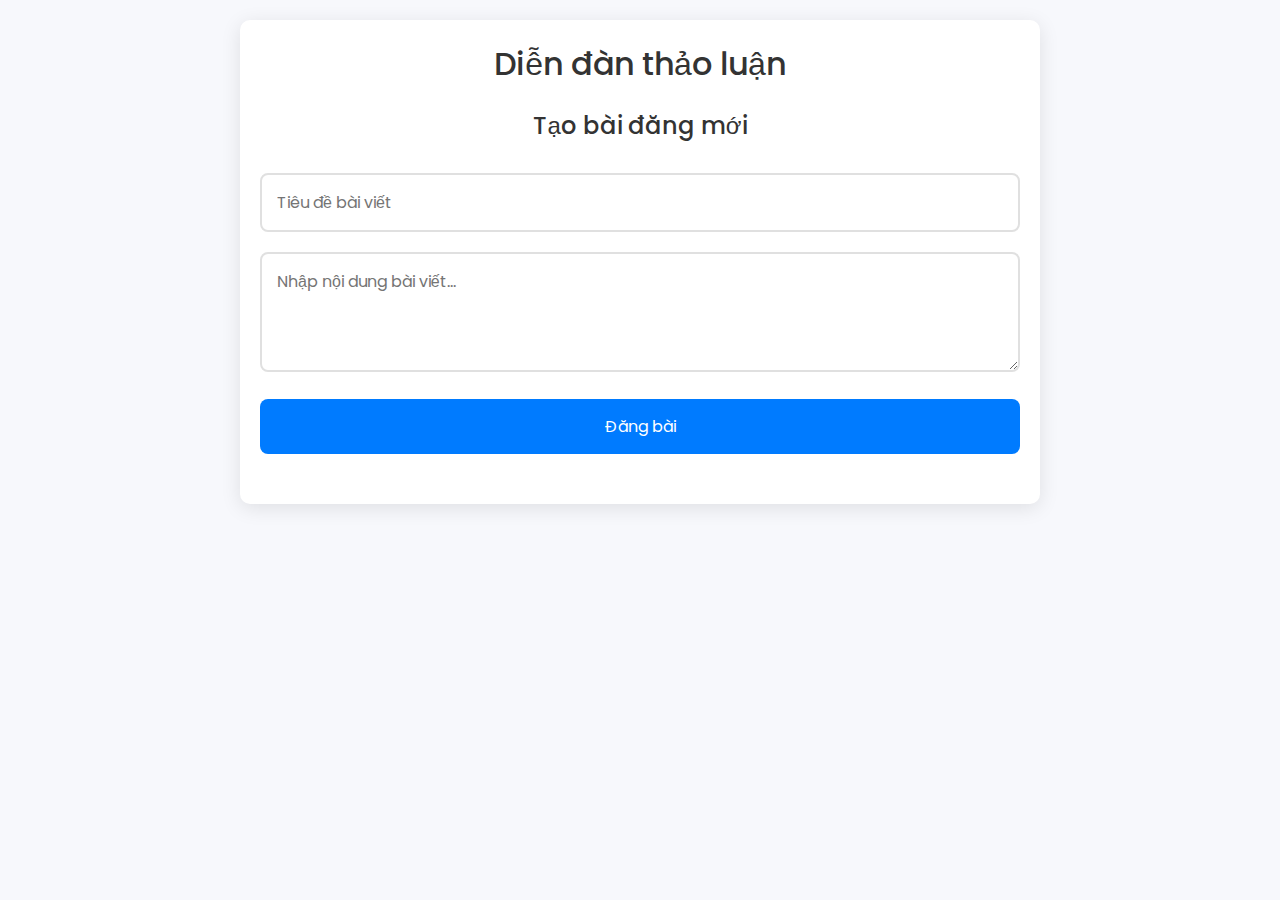
<file: forum/index.html>
<!DOCTYPE html>
<html lang="en">
<head>
  <meta charset="UTF-8">
  <meta name="viewport" content="width=device-width, initial-scale=1.0">
  <title>Diễn đàn thảo luận</title>
  <link href="https://fonts.googleapis.com/css2?family=Poppins:wght@300;400;500;600&display=swap" rel="stylesheet">
  <link rel="stylesheet" href="style.css">
</head>
<body>
  <div class="container">
    <h1>Diễn đàn thảo luận</h1>
    
    <!-- Create new post -->
    <div class="new-post">
      <h2>Tạo bài đăng mới</h2>
      <input type="text" id="post-title" placeholder="Tiêu đề bài viết" required>
      <textarea id="post-content" placeholder="Nhập nội dung bài viết..." required></textarea>
      <button class="submit-btn" onclick="createPost()">Đăng bài</button>
    </div>

    <!-- List of posts -->
    <div id="posts"></div>
  </div>

  <script src="script.js"></script>
</body>
</html>
</file>
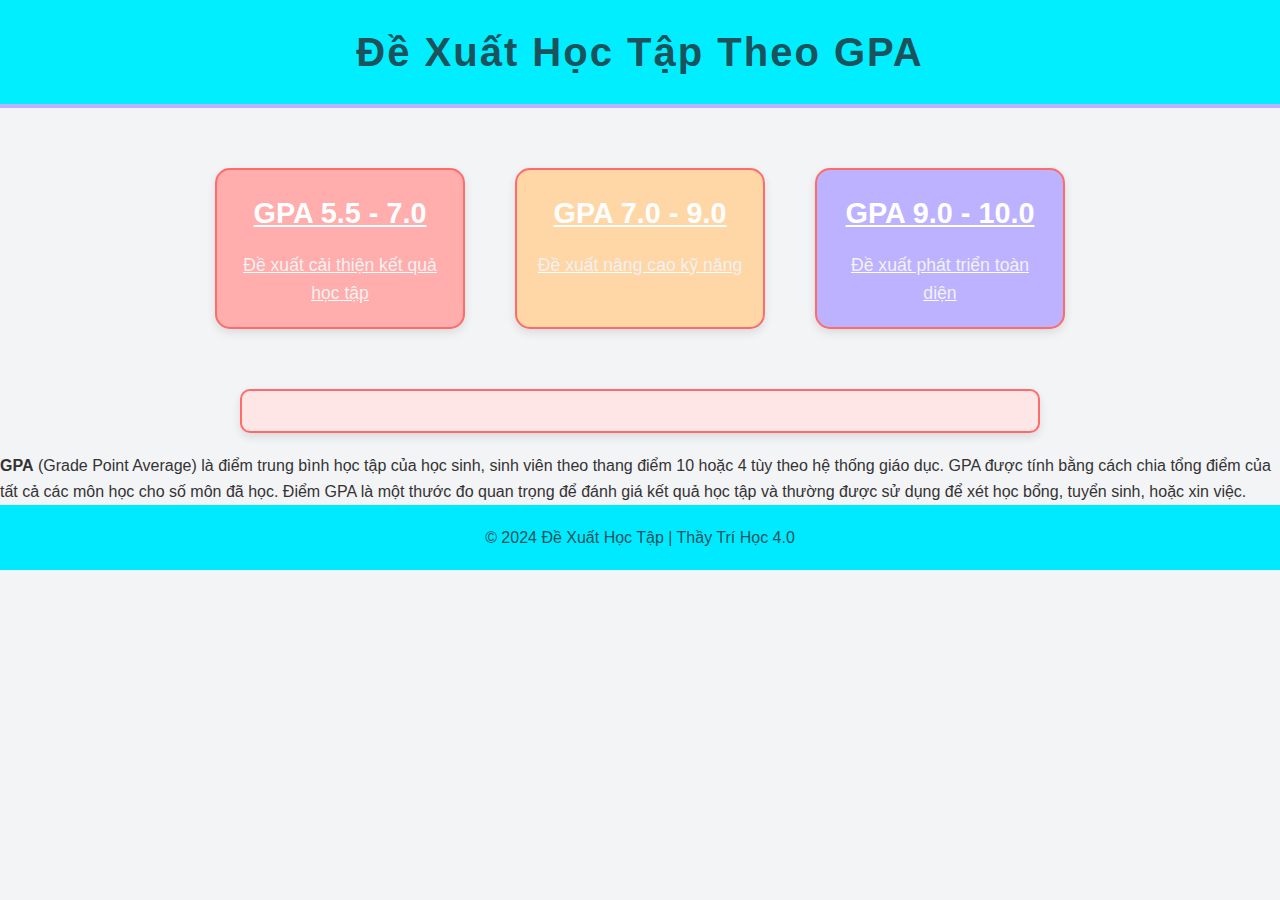
<file: hoc-tap-ca-nhan/index.html>
<!DOCTYPE html>
<html lang="vi">
<head>
    <meta charset="UTF-8">
    <meta name="viewport" content="width=device-width, initial-scale=1.0">
    <title>Trang Chủ - Đề Xuất Học Tập Theo GPA</title>
    <style>
        /* Reset mặc định */
        * {
            margin: 0;
            padding: 0;
            box-sizing: border-box;
        }
        body {
            font-family: 'Arial', sans-serif;
            background-color: #f3f4f6; /* Nền pastel xanh nhạt */
            color: #333;
            line-height: 1.6;
        }
        header {
            background-color: #00eeff; /* pastel tím nhạt */
            padding: 20px;
            text-align: center;
            border-bottom: 4px solid #bdb2ff;
        }
        h1 {
            font-size: 2.5rem;
            color: #1a535c; /* Xanh đậm */
            font-weight: bold;
            letter-spacing: 2px;
        }
        nav {
            margin: 40px auto;
            max-width: 900px;
            text-align: center;
        }
        .gpa-section {
            display: flex;
            justify-content: space-around;
            flex-wrap: wrap;
        }
        .gpa-box {
            background-color: #ffadad; /* Hồng pastel */
            color: #fff;
            width: 250px;
            padding: 20px;
            margin: 20px;
            border-radius: 15px;
            box-shadow: 0 4px 10px rgba(0, 0, 0, 0.1);
            text-align: center;
            transition: all 0.3s ease;
            cursor: pointer;
            border: 2px solid #ff6b6b; /* Viền sắc sảo */
        }
        .gpa-box:hover {
            background-color: #ff6b6b;
            transform: translateY(-10px);
            box-shadow: 0 8px 20px rgba(255, 107, 107, 0.4);
        }
        .gpa-box h2 {
            font-size: 1.8rem;
            margin-bottom: 15px;
        }
        .gpa-box p {
            font-size: 1.1rem;
            color: #f1f1f1;
        }
        footer {
            text-align: center;
            padding: 20px;
            background-color: #00eaff;
            color: #1a535c;
        }
        footer p {
            margin: 0;
            font-size: 1rem;
        }
        .gpa-explanation {
            background-color: #ffe6e6; /* Hồng pastel nhạt */
            border: 2px solid #ff6b6b;
            border-radius: 10px;
            max-width: 800px;
            margin: 20px auto;
            padding: 20px;
            text-align: center;
            box-shadow: 0 4px 10px rgba(0, 0, 0, 0.1);
        }
        .gpa-explanation p {
            font-size: 1.2rem;
            color: #444;
            line-height: 1.8;
        }
    </style>
</head>
<body>

<header>
    <h1>Đề Xuất Học Tập Theo GPA</h1>
</header>

<nav>
    <div class="gpa-section">
        <a href="./gpa-5-cham-5-den-7-cham-0/" class="gpa-box">
            <h2>GPA 5.5 - 7.0</h2>
            <p>Đề xuất cải thiện kết quả học tập</p>
        </a>

        <a href="./gpa-7-cham-0-den-9-cham-0/" class="gpa-box" style="background-color: #ffd6a5;">
            <h2>GPA 7.0 - 9.0</h2>
            <p>Đề xuất nâng cao kỹ năng</p>
        </a>

        <a href="./gpa-9-cham-0-den-10-cham-0/" class="gpa-box" style="background-color: #bdb2ff;">
            <h2>GPA 9.0 - 10.0</h2>
            <p>Đề xuất phát triển toàn diện</p>
        </a>
    </div>
</nav>
<div class="gpa-explanation"></div>
    <p >
        <strong>GPA</strong> (Grade Point Average) là điểm trung bình học tập của học sinh, sinh viên theo thang điểm 10 hoặc 4 tùy theo hệ thống giáo dục. 
        GPA được tính bằng cách chia tổng điểm của tất cả các môn học cho số môn đã học. Điểm GPA là một thước đo quan trọng 
        để đánh giá kết quả học tập và thường được sử dụng để xét học bổng, tuyển sinh, hoặc xin việc.
    </p>
</div>
<footer>
    <p>© 2024 Đề Xuất Học Tập | Thầy Trí Học 4.0 </p>
</footer>

</body>
</html>
</file>
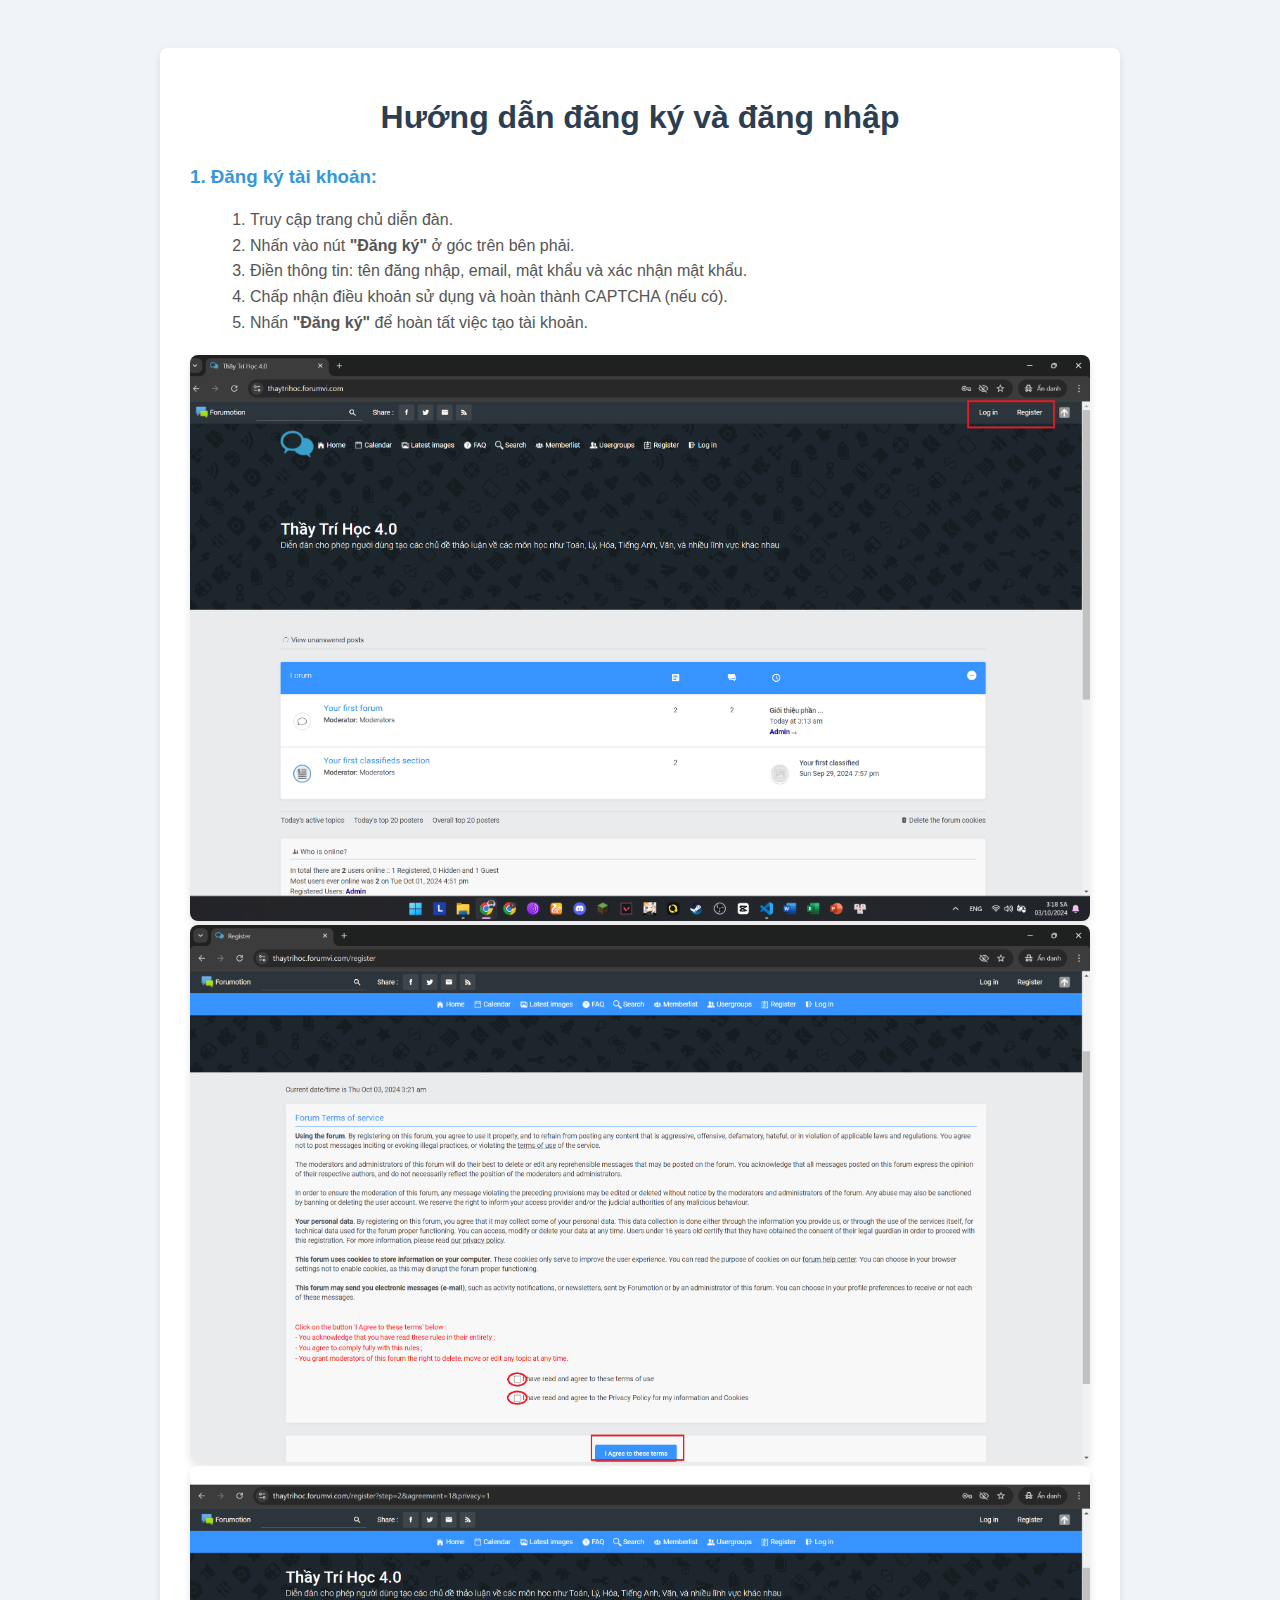
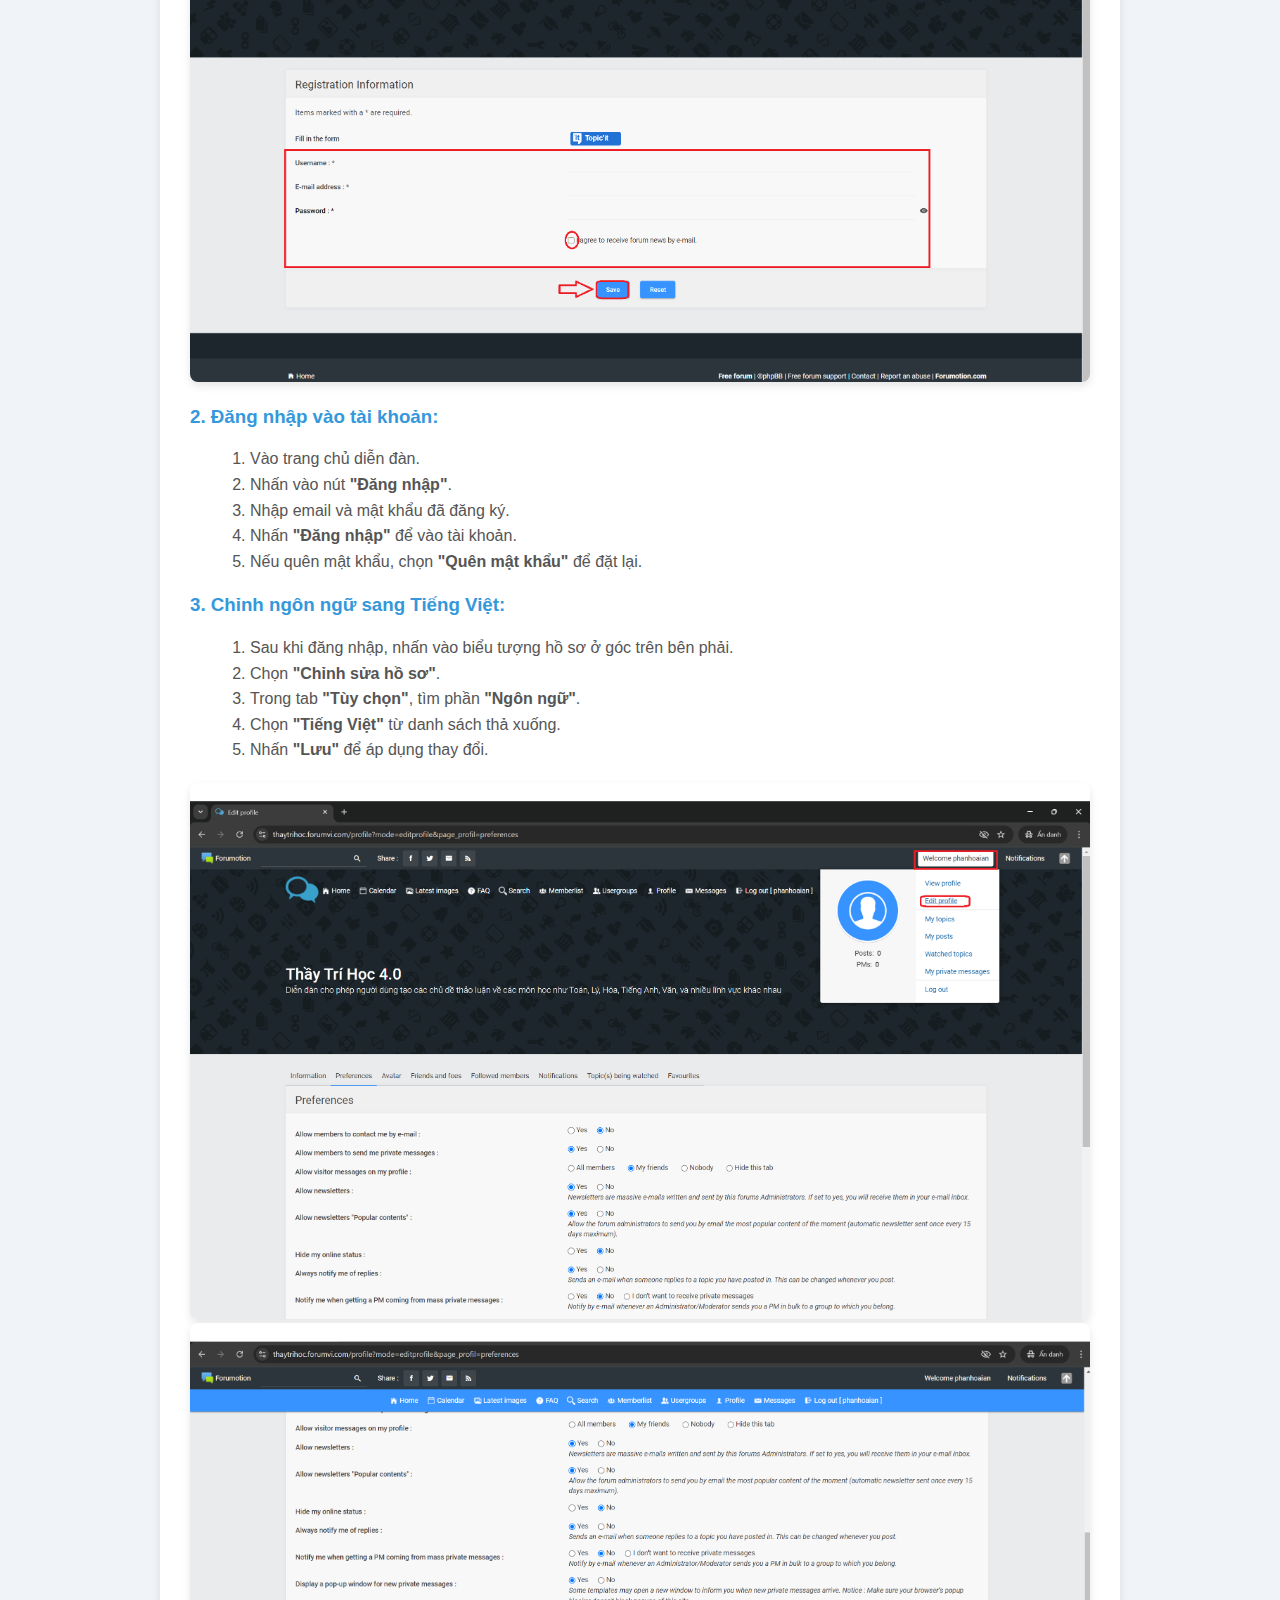
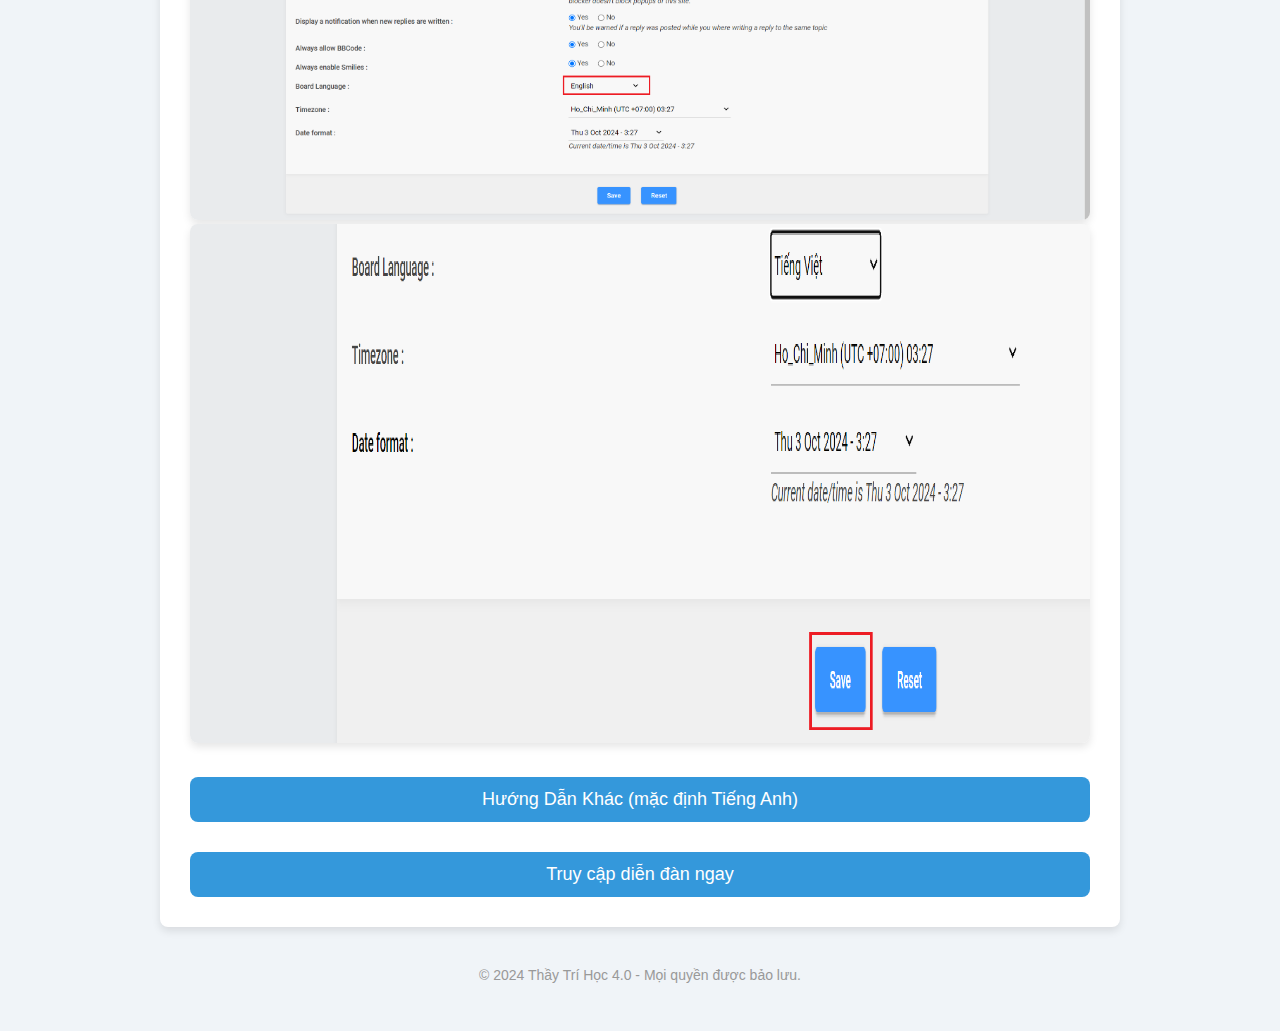
<file: how-to-use-forum/index.html>
<!DOCTYPE html>
<html lang="vi">
<head>
    <meta charset="UTF-8">
    <meta name="viewport" content="width=device-width, initial-scale=1.0">
    <title>Hướng dẫn đăng nhập và đăng ký</title>
    <style>
        body {
            font-family: 'Segoe UI', Tahoma, Geneva, Verdana, sans-serif;
            background-color: #f0f4f8;
            color: #333;
            padding: 40px;
        }

        .container {
            max-width: 900px;
            margin: 0 auto;
            background-color: #fff;
            border-radius: 8px;
            box-shadow: 0 4px 8px rgba(0, 0, 0, 0.1);
            padding: 30px;
        }

        h1 {
            text-align: center;
            color: #2c3e50;
            margin-bottom: 30px;
        }

        h3 {
            color: #3498db;
            margin-top: 20px;
        }

        p, li {
            font-size: 16px;
            line-height: 1.6;
            color: #555;
        }

        ol {
            margin-left: 20px;
            margin-bottom: 20px;
        }

        .image-container {
            text-align: center;
            margin-bottom: 20px;
        }

        .image-container img {
            max-width: 100%;
            height: auto;
            border-radius: 8px;
            box-shadow: 0 4px 8px rgba(0, 0, 0, 0.1);
        }

        .cta-button {
            display: block;
            width: 100%;
            text-align: center;
            background-color: #3498db;
            color: #fff;
            padding: 12px 0;
            font-size: 18px;
            border-radius: 8px;
            text-decoration: none;
            margin-top: 30px;
            transition: background-color 0.3s ease;
        }

        .cta-button:hover {
            background-color: #2980b9;
        }

        footer {
            text-align: center;
            margin-top: 40px;
            font-size: 14px;
            color: #999;
        }
    </style>
</head>
<body>

    <div class="container">
        <h1>Hướng dẫn đăng ký và đăng nhập</h1>

        <!-- Phần Hình ảnh minh họa  -->
       

        <h3>1. Đăng ký tài khoản:</h3>
        <ol>
            <li>Truy cập trang chủ diễn đàn.</li>
            <li>Nhấn vào nút <strong>"Đăng ký"</strong> ở góc trên bên phải.</li>
            <li>Điền thông tin: tên đăng nhập, email, mật khẩu và xác nhận mật khẩu.</li>
            <li>Chấp nhận điều khoản sử dụng và hoàn thành CAPTCHA (nếu có).</li>
            <li>Nhấn <strong>"Đăng ký"</strong> để hoàn tất việc tạo tài khoản.</li>
        </ol>
        <div class="image-container">
            <img src="./anh1.png" alt="Hướng dẫn hình ảnh">
            <img src="./anh2.png" alt="Hướng dẫn hình ảnh">
            <img src="./anh3.png" alt="Hướng dẫn hình ảnh">
           
        </div>

        <h3>2. Đăng nhập vào tài khoản:</h3>
        <ol>
            <li>Vào trang chủ diễn đàn.</li>
            <li>Nhấn vào nút <strong>"Đăng nhập"</strong>.</li>
            <li>Nhập email và mật khẩu đã đăng ký.</li>
            <li>Nhấn <strong>"Đăng nhập"</strong> để vào tài khoản.</li>
            <li>Nếu quên mật khẩu, chọn <strong>"Quên mật khẩu"</strong> để đặt lại.</li>
        </ol>

        <!-- Phần Hình ảnh minh họa  -->
        

        <h3>3. Chỉnh ngôn ngữ sang Tiếng Việt:</h3>
        <ol>
            <li>Sau khi đăng nhập, nhấn vào biểu tượng hồ sơ ở góc trên bên phải.</li>
            <li>Chọn <strong>"Chỉnh sửa hồ sơ"</strong>.</li>
            <li>Trong tab <strong>"Tùy chọn"</strong>, tìm phần <strong>"Ngôn ngữ"</strong>.</li>
            <li>Chọn <strong>"Tiếng Việt"</strong> từ danh sách thả xuống.</li>
            <li>Nhấn <strong>"Lưu"</strong> để áp dụng thay đổi.</li>
        </ol>
        <div class="image-container">
            <img src="./anh4.png" alt="Hướng dẫn hình ảnh">
            <img src="./anh5.png" alt="Hướng dẫn hình ảnh">
            <img src="./anh6.png" alt="Hướng dẫn hình ảnh">
           
        </div>
        <a href="https://thaytrihoc.forumvi.com/faq" class="cta-button">Hướng Dẫn Khác (mặc định Tiếng Anh)</a>
        <a href="https://thaytrihoc.forumvi.com/" class="cta-button">Truy cập diễn đàn ngay</a>

    </div>

    <footer>
        © 2024 Thầy Trí Học 4.0 - Mọi quyền được bảo lưu.
    </footer>

</body>
</html>
</file>
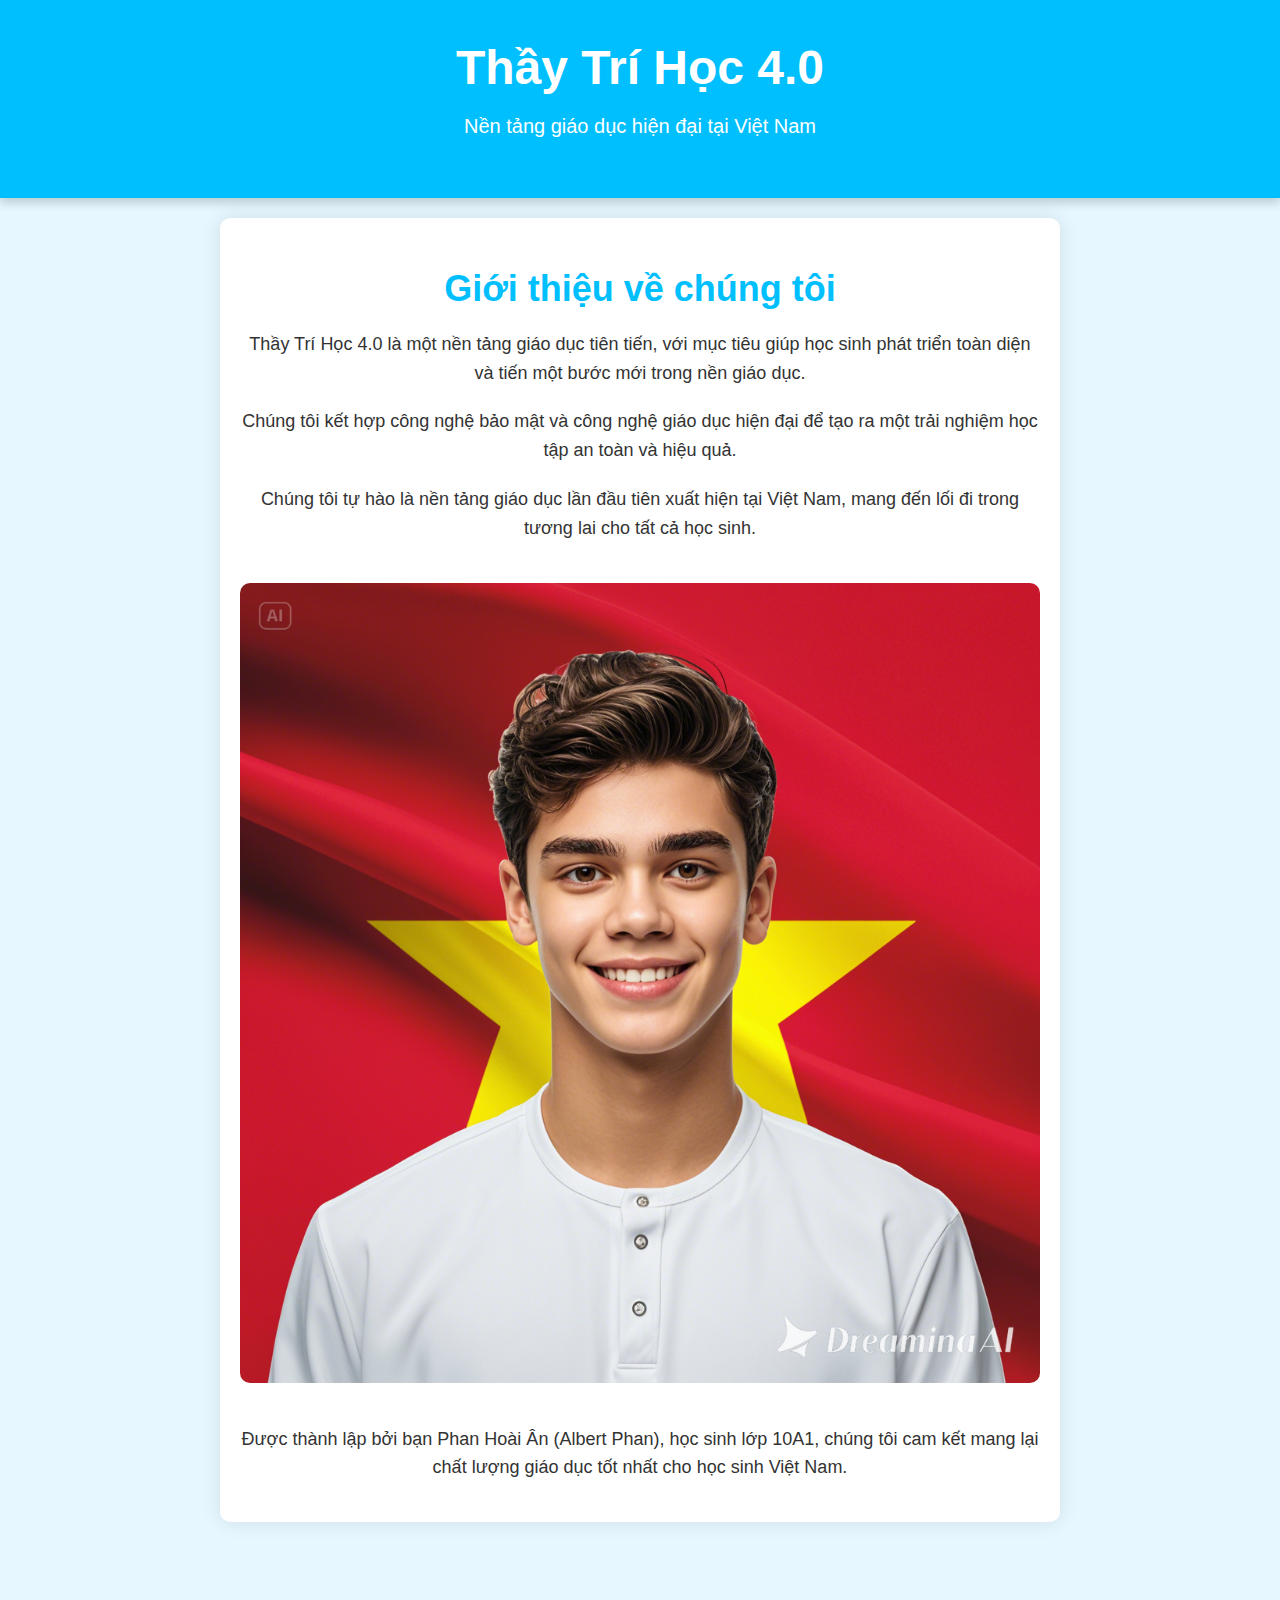
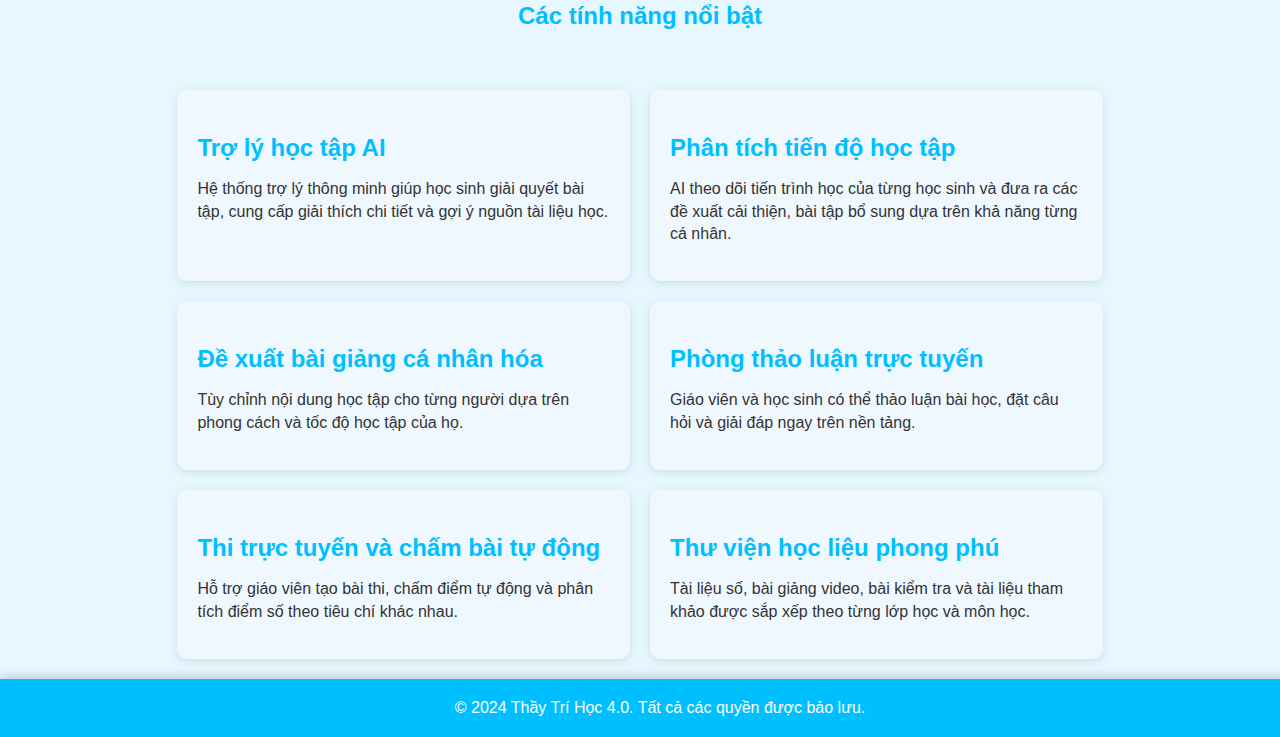
<file: introduce/index.html>
<!DOCTYPE html>
<html lang="vi">

<head>
    <meta charset="UTF-8">
    <meta name="viewport" content="width=device-width, initial-scale=1.0">
    <title>Giới thiệu Thầy Trí Học 4.0</title>
    <style>
        body {
            font-family: 'Arial', sans-serif;
            margin: 0;
            padding: 0;
            background-color: #E6F7FF;
            color: #333;
        }

        header {
            background-color: #00BFFF;
            color: white;
            text-align: center;
            padding: 40px 20px;
            position: relative;
            box-shadow: 0 4px 10px rgba(0, 0, 0, 0.2);
            animation: fadeIn 2s;
        }

        header h1 {
            margin: 0;
            font-size: 48px;
        }

        header p {
            font-size: 20px;
        }

        .container {
            display: flex;
            flex-direction: column;
            align-items: center;
            padding: 20px;
            animation: slideIn 1s;
        }

        .intro {
            text-align: center;
            max-width: 800px;
            background: white;
            border-radius: 10px;
            box-shadow: 0 0 20px rgba(0, 0, 0, 0.1);
            padding: 20px;
            margin-bottom: 40px;
            animation: fadeIn 2s;
        }

        .intro h2 {
            color: #00BFFF;
            font-size: 36px;
            margin-bottom: 20px;
        }

        .intro p {
            font-size: 18px;
            line-height: 1.6;
            margin-bottom: 20px;
        }

        .intro img {
            max-width: 100%;
            height: auto;
            border-radius: 10px;
            margin: 20px 0;
            animation: zoomIn 1s;
        }

        .features {
            display: grid;
            grid-template-columns: repeat(auto-fill, minmax(300px, 1fr));
            gap: 20px;
            margin-top: 20px;
        }

        .feature {
            background: #F0F8FF;
            border-radius: 10px;
            padding: 20px;
            box-shadow: 0 2px 10px rgba(0, 0, 0, 0.1);
            animation: fadeInUp 1s;
            transition: transform 0.3s;
        }

        .feature:hover {
            transform: translateY(-5px);
        }

        .feature h3 {
            color: #00BFFF;
            margin-bottom: 10px;
            font-size: 24px;
        }

        .feature p {
            font-size: 16px;
            line-height: 1.4;
        }

        footer {
            background-color: #00BFFF;
            color: white;
            text-align: center;
            padding: 20px;
            position: relative;
            bottom: 0;
            width: 100%;
            box-shadow: 0 -2px 10px rgba(0, 0, 0, 0.2);
        }

        footer p {
            margin: 0;
        }

        @keyframes fadeIn {
            from {
                opacity: 0;
            }
            to {
                opacity: 1;
            }
        }

        @keyframes slideIn {
            from {
                transform: translateY(100%);
            }
            to {
                transform: translateY(0);
            }
        }

        @keyframes zoomIn {
            from {
                transform: scale(0.5);
                opacity: 0;
            }
            to {
                transform: scale(1);
                opacity: 1;
            }
        }

        @keyframes fadeInUp {
            from {
                transform: translateY(20px);
                opacity: 0;
            }
            to {
                transform: translateY(0);
                opacity: 1;
            }
        }

        /* Responsive Design */
        @media (max-width: 768px) {
            header h1 {
                font-size: 32px;
            }

            header p {
                font-size: 16px;
            }

            .intro h2 {
                font-size: 28px;
            }

            .intro p {
                font-size: 16px;
            }

            .feature {
                padding: 15px;
            }
        }

        @media (max-width: 480px) {
            header h1 {
                font-size: 24px;
            }

            header p {
                font-size: 14px;
            }

            .intro h2 {
                font-size: 24px;
            }

            .intro p {
                font-size: 14px;
            }
        }
    </style>
</head>

<body>

    <header>
        <h1>Thầy Trí Học 4.0</h1>
        <p>Nền tảng giáo dục hiện đại tại Việt Nam</p>
    </header>

    <div class="container">
        <div class="intro">
            <h2>Giới thiệu về chúng tôi</h2>
            <p>Thầy Trí Học 4.0 là một nền tảng giáo dục tiên tiến, với mục tiêu giúp học sinh phát triển toàn diện và tiến một bước mới trong nền giáo dục.</p>
            <p>Chúng tôi kết hợp công nghệ bảo mật và công nghệ giáo dục hiện đại để tạo ra một trải nghiệm học tập an toàn và hiệu quả.</p>
            <p>Chúng tôi tự hào là nền tảng giáo dục lần đầu tiên xuất hiện tại Việt Nam, mang đến lối đi trong tương lai cho tất cả học sinh.</p>
            <img src="./image/010.png" alt="Công nghệ giáo dục">
            <p>Được thành lập bởi bạn Phan Hoài Ân (Albert Phan), học sinh lớp 10A1, chúng tôi cam kết mang lại chất lượng giáo dục tốt nhất cho học sinh Việt Nam.</p>
        </div>

        <h2 style="text-align: center; color: #00BFFF; margin: 40px 0;">Các tính năng nổi bật</h2>
        
        <div class="features">
            <div class="feature">
                <h3>Trợ lý học tập AI</h3>
                <p>Hệ thống trợ lý thông minh giúp học sinh giải quyết bài tập, cung cấp giải thích chi tiết và gợi ý nguồn tài liệu học.</p>
            </div>
            <div class="feature">
                <h3>Phân tích tiến độ học tập</h3>
                <p>AI theo dõi tiến trình học của từng học sinh và đưa ra các đề xuất cải thiện, bài tập bổ sung dựa trên khả năng từng cá nhân.</p>
            </div>
            <div class="feature">
                <h3>Đề xuất bài giảng cá nhân hóa</h3>
                <p>Tùy chỉnh nội dung học tập cho từng người dựa trên phong cách và tốc độ học tập của họ.</p>
            </div>
            <div class="feature">
                <h3>Phòng thảo luận trực tuyến</h3>
                <p>Giáo viên và học sinh có thể thảo luận bài học, đặt câu hỏi và giải đáp ngay trên nền tảng.</p>
            </div>
            <div class="feature">
                <h3>Thi trực tuyến và chấm bài tự động</h3>
                <p>Hỗ trợ giáo viên tạo bài thi, chấm điểm tự động và phân tích điểm số theo tiêu chí khác nhau.</p>
            </div>
            <div class="feature">
                <h3>Thư viện học liệu phong phú</h3>
                <p>Tài liệu số, bài giảng video, bài kiểm tra và tài liệu tham khảo được sắp xếp theo từng lớp học và môn học.</p>
            </div>
        </div>
    </div>

    <footer>
        <p>&copy; 2024 Thầy Trí Học 4.0. Tất cả các quyền được bảo lưu.</p>
    </footer>

</body>

</html>
</file>
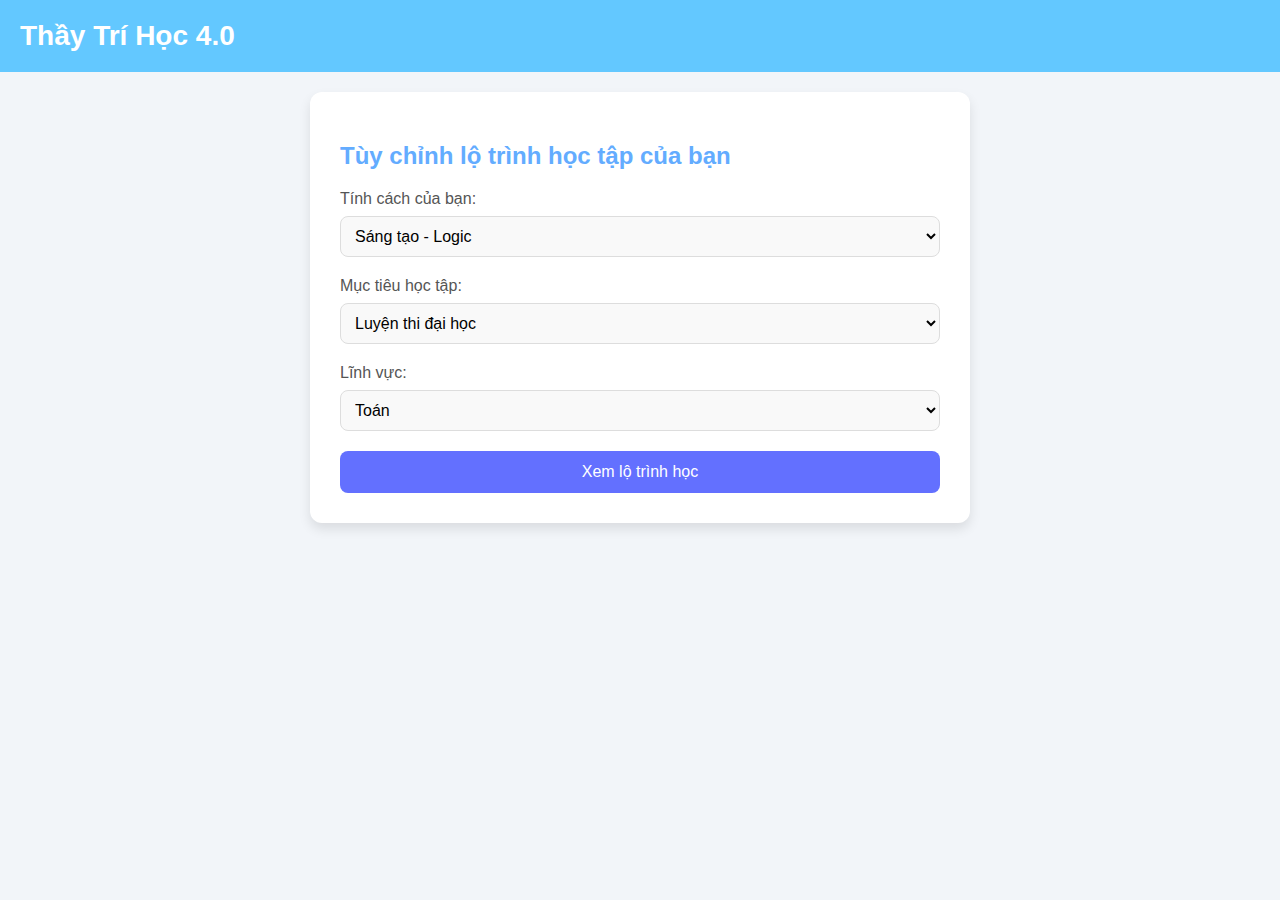
<file: lo-trinh-hoc-tap/index.html>
<!DOCTYPE html>
<html lang="vi">
<head>
    <meta charset="UTF-8">
    <meta name="viewport" content="width=device-width, initial-scale=1.0">
    <title>Đề Xuất Lộ Trình Học Tập Cá Nhân Hóa</title>
    <link rel="stylesheet" href="styles.css">
</head>
<body>
    <header>
        <div class="logo">
            <h1>Thầy Trí Học 4.0</h1>
        </div>
      
    </header>

    <main>
        <section class="form-section">
            <h2>Tùy chỉnh lộ trình học tập của bạn</h2>
            <form id="learning-path-form">
                <div class="input-group">
                    <label for="personality">Tính cách của bạn:</label>
                    <select id="personality" name="personality">
                        
                        <option value="creative">Sáng tạo - Logic</option>
        
                    </select>
                </div>

                <div class="input-group">
                    <label for="goals">Mục tiêu học tập:</label>
                    <select id="goals" name="goals">
                        <option value="university">Luyện thi đại học</option>
                       
                        <option value="personal">Tự học</option>
                    </select>
                </div>

                <div class="input-group">
                    <label for="interest">Lĩnh vực:</label>
                    <select id="interest" name="interest">
                        <option value="math">Toán</option>
                        <option value="science">Khoa học(Lý,Hóa,..)</option>
                        <option value="literature">Văn học</option>
                        <option value="technology">Công nghệ(Tin Học)</option>
                    </select>
                </div>

                <button type="button" onclick="generateLearningPath()">Xem lộ trình học</button>
            </form>
        </section>

        <section id="recommendations" class="hidden">
            <h2>Đề xuất lộ trình học cho bạn bạn</h2>
            <div id="path-suggestions"></div>
        </section>
    </main>

    

    <script src="script.js"></script>
</body>
</html>
</file>
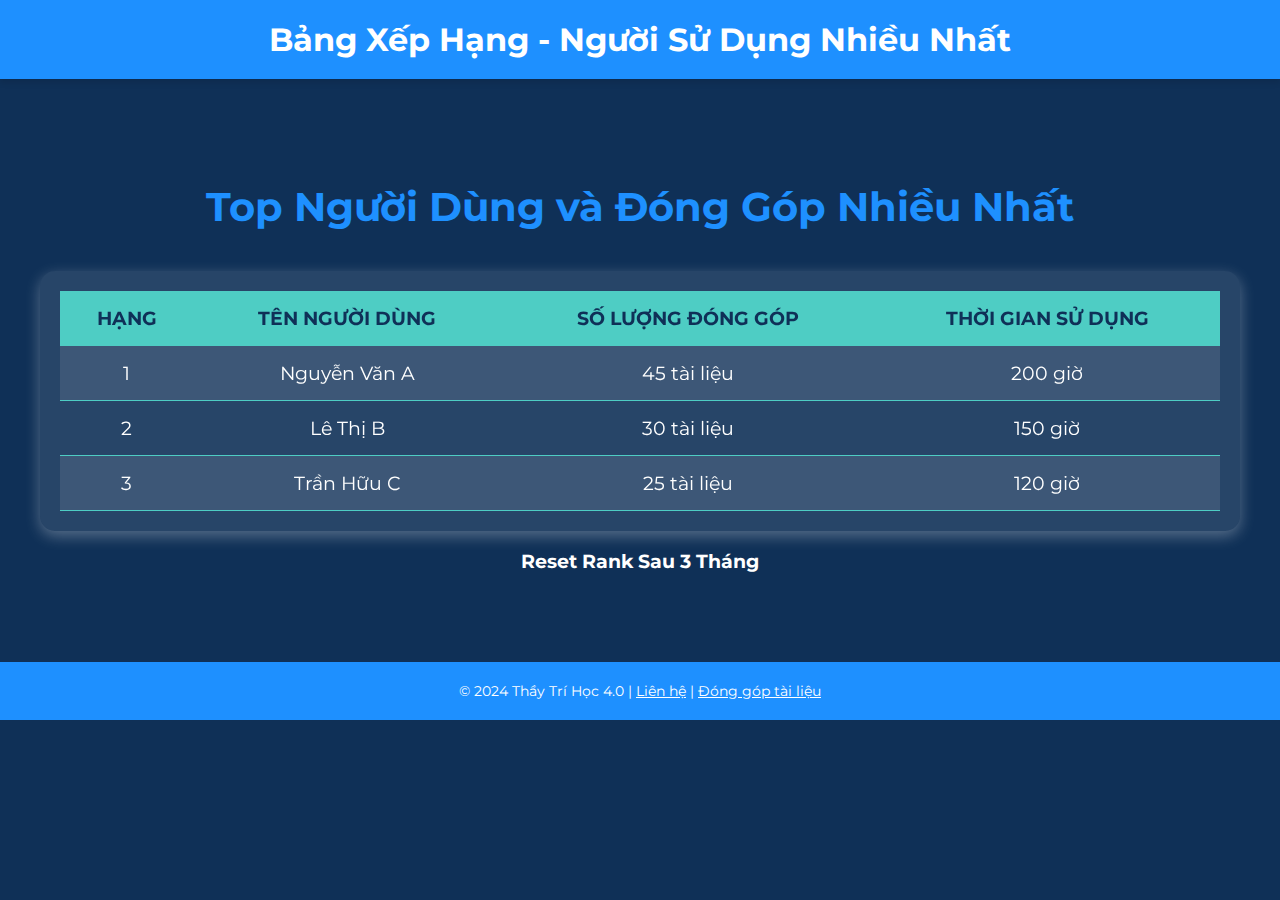
<file: ranks/index.html>
<!DOCTYPE html>
<html lang="vi">

<head>
    <meta charset="UTF-8">
    <meta name="viewport" content="width=device-width, initial-scale=1.0">
    <title>Bảng Xếp Hạng - Thầy Trí Học 4.0</title>
    <link href="https://fonts.googleapis.com/css2?family=Montserrat:wght@400;600&display=swap" rel="stylesheet">
    <style>
        body {
            font-family: 'Montserrat', sans-serif;
            background-color: #0f3057;
            color: #fff;
            margin: 0;
            padding: 0;
            overflow-x: hidden;
        }

        header {
            background-color: #1e90ff;
            color: #fff;
            padding: 20px;
            text-align: center;
            position: sticky;
            top: 0;
            box-shadow: 0 4px 6px rgba(0, 0, 0, 0.1);
        }

        header h1 {
            margin: 0;
            font-size: 2rem;
        }

        .container {
            max-width: 1200px;
            margin: 50px auto;
            padding: 20px;
        }

        h2 {
            color: #1e90ff;
            text-align: center;
            margin-bottom: 40px;
            font-size: 2.5rem;
        }

        .leaderboard {
            background-color: rgba(255, 255, 255, 0.1);
            padding: 20px;
            border-radius: 15px;
            box-shadow: 0 5px 15px rgba(255, 255, 255, 0.3);
            backdrop-filter: blur(10px);
            color: #fff;
            text-align: center;
        }

        .leaderboard-table {
            width: 100%;
            border-collapse: collapse;
        }

        .leaderboard-table th, .leaderboard-table td {
            padding: 15px;
            border-bottom: 1px solid #4ecdc4;
            font-size: 1.2rem;
        }

        .leaderboard-table th {
            background-color: #4ecdc4;
            color: #0f3057;
            text-transform: uppercase;
        }

        .leaderboard-table tr:nth-child(odd) {
            background-color: rgba(255, 255, 255, 0.1);
        }

        .leaderboard-table tr:hover {
            background-color: rgba(255, 255, 255, 0.3);
        }

        .sparkle-effect {
            position: absolute;
            width: 100%;
            height: 100%;
            background-image: url('https://example.com/sparkle.png');
            background-size: cover;
            top: 0;
            left: 0;
            z-index: -1;
            animation: sparkle 2s linear infinite;
        }

        @keyframes sparkle {
            0% {
                transform: translateX(-100%);
            }
            100% {
                transform: translateX(100%);
            }
        }

        footer {
            background-color: #1e90ff;
            color: #fff;
            text-align: center;
            padding: 20px;
            position: relative;
        }

        footer p {
            margin: 0;
            font-size: 0.9rem;
        }

        footer a {
            color: #fff;
            text-decoration: underline;
        }
    </style>
</head>

<body>

    <header>
        <h1>Bảng Xếp Hạng - Người Sử Dụng Nhiều Nhất</h1>
    </header>

    <div class="container">
        <h2>Top Người Dùng và Đóng Góp Nhiều Nhất</h2>

        <div class="leaderboard">
            <table class="leaderboard-table">
                <thead>
                    <tr>
                        <th>Hạng</th>
                        <th>Tên Người Dùng</th>
                        <th>Số Lượng Đóng Góp</th>
                        <th>Thời Gian Sử Dụng</th>
                    </tr>
                </thead>
                <tbody>
                    <tr>
                        <td>1</td>
                        <td>Nguyễn Văn A</td>
                        <td>45 tài liệu</td>
                        <td>200 giờ</td>
                    </tr>
                    <tr>
                        <td>2</td>
                        <td>Lê Thị B</td>
                        <td>30 tài liệu</td>
                        <td>150 giờ</td>
                    </tr>
                    <tr>
                        <td>3</td>
                        <td>Trần Hữu C</td>
                        <td>25 tài liệu</td>
                        <td>120 giờ</td>
                    </tr>
                    <!-- Add more rows as needed -->
                </tbody>
            </table>
        </div>
        <div class="endboard">
            <h3 style="text-align: center;">Reset Rank Sau 3 Tháng</h3>
        </div>
    </div>

    <div class="sparkle-effect"></div>

    <footer>
        <p>© 2024 Thầy Trí Học 4.0 | <a href="https://zalo.me/0379883576">Liên hệ</a> | <a href="https://forms.gle/iHoXAaCdxTbQB8qE8">Đóng góp tài liệu</a></p>
    </footer>

</body>

</html>
</file>
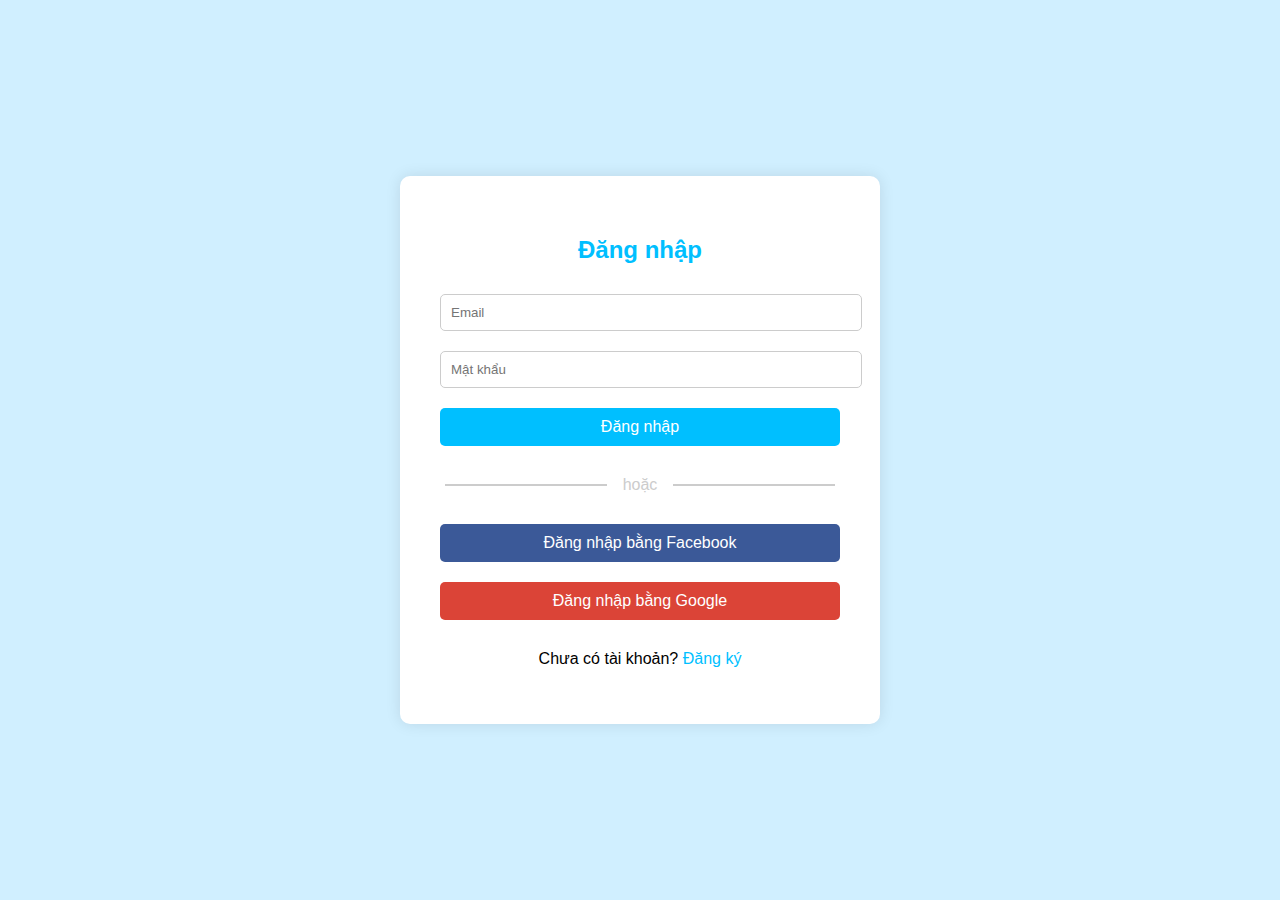
<file: signin/index.html>
<!DOCTYPE html>
<html lang="vi">

<head>
    <meta charset="UTF-8">
    <meta name="viewport" content="width=device-width, initial-scale=1.0">
    <title>Đăng nhập - Thầy Trí Học 4.0</title>
    <style>
        body {
            font-family: Arial, sans-serif;
            margin: 0;
            padding: 0;
            background-color: #D0EFFF;
            display: flex;
            justify-content: center;
            align-items: center;
            height: 100vh;
        }

        .login-container {
            background-color: #fff;
            padding: 40px;
            border-radius: 10px;
            box-shadow: 0 0 15px rgba(0, 0, 0, 0.1);
            width: 400px;
            text-align: center;
        }

        h2 {
            color: #00BFFF;
            margin-bottom: 20px;
        }

        .login-form input[type="text"],
        .login-form input[type="password"] {
            width: 100%;
            padding: 10px;
            margin: 10px 0;
            border: 1px solid #ccc;
            border-radius: 5px;
        }

        .login-form button {
            width: 100%;
            padding: 10px;
            background-color: #00BFFF;
            color: white;
            border: none;
            border-radius: 5px;
            font-size: 16px;
            cursor: pointer;
            margin: 10px 0;
        }

        .login-form button:hover {
            background-color: #0093E9;
        }

        .social-login {
            margin: 20px 0;
        }

        .social-login button {
            width: 100%;
            padding: 10px;
            margin: 10px 0;
            border: none;
            border-radius: 5px;
            font-size: 16px;
            cursor: pointer;
        }

        .facebook-login {
            background-color: #3b5998;
            color: white;
        }

        .facebook-login:hover {
            background-color: #334d84;
        }

        .google-login {
            background-color: #db4437;
            color: white;
        }

        .google-login:hover {
            background-color: #c23321;
        }

        .or-divider {
            margin: 20px 0;
            display: flex;
            align-items: center;
            justify-content: center;
        }

        .or-divider hr {
            width: 40%;
            border: 0.5px solid #ccc;
        }

        .or-divider span {
            margin: 0 10px;
            color: #ccc;
        }

        .register-link {
            margin-top: 10px;
        }

        .register-link a {
            color: #00BFFF;
            text-decoration: none;
        }

        .register-link a:hover {
            text-decoration: underline;
        }
    </style>
</head>

<body>

    <div class="login-container">
        <h2>Đăng nhập</h2>

        <form class="login-form" action="#" method="POST">
            <input type="text" name="email" placeholder="Email" required>
            <input type="password" name="password" placeholder="Mật khẩu" required>
            <button type="submit">Đăng nhập</button>
        </form>

        <div class="or-divider">
            <hr>
            <span>hoặc</span>
            <hr>
        </div>

        <div class="social-login">
            <button class="facebook-login" onclick="loginWithFacebook()">Đăng nhập bằng Facebook</button>
            <button class="google-login" onclick="loginWithGoogle()">Đăng nhập bằng Google</button>
        </div>

        <div class="register-link">
            <p>Chưa có tài khoản? <a href="./register.html">Đăng ký</a></p>
        </div>
    </div>

    <script>
        // Hàm giả lập đăng nhập bằng Facebook
        function loginWithFacebook() {
            alert("Đang chuyển hướng tới Facebook để đăng nhập...");
            // Chuyển hướng tới trang đăng nhập Facebook (sử dụng API thực khi triển khai)
            window.location.href = "https://www.facebook.com/v9.0/dialog/oauth?client_id=YOUR_FACEBOOK_APP_ID&redirect_uri=YOUR_REDIRECT_URI";
        }

        // Hàm giả lập đăng nhập bằng Google
        function loginWithGoogle() {
            alert("Đang chuyển hướng tới Google để đăng nhập...");
            // Chuyển hướng tới trang đăng nhập Google (sử dụng API thực khi triển khai)
            window.location.href = "https://accounts.google.com/o/oauth2/v2/auth?client_id=YOUR_GOOGLE_CLIENT_ID&redirect_uri=YOUR_REDIRECT_URI&response_type=code&scope=openid email profile";
        }
    </script>

</body>

</html>
</file>
<file: forum/style.css>
/* Base styling */
* {
  box-sizing: border-box;
  margin: 0;
  padding: 0;
  font-family: 'Poppins', sans-serif;
}

body {
  background-color: #f7f8fc;
  padding: 20px;
  display: flex;
  justify-content: center;
  align-items: center;
}

.container {
  max-width: 800px;
  width: 100%;
  background-color: #fff;
  padding: 20px;
  border-radius: 10px;
  box-shadow: 0 4px 20px rgba(0, 0, 0, 0.1);
}

h1, h2 {
  text-align: center;
  color: #333;
  font-weight: 500;
  margin-bottom: 20px;
}

.new-post {
  margin-bottom: 30px;
}

input, textarea {
  width: 100%;
  padding: 15px;
  margin: 10px 0;
  border: 2px solid #e0e0e0;
  border-radius: 8px;
  font-size: 16px;
  outline: none;
}

input:focus, textarea:focus {
  border-color: #007BFF;
  box-shadow: 0 0 8px rgba(0, 123, 255, 0.2);
}

textarea {
  min-height: 120px;
}

button {
  padding: 15px;
  background-color: #007BFF;
  color: white;
  border: none;
  border-radius: 8px;
  font-size: 16px;
  cursor: pointer;
  transition: background-color 0.3s ease;
}

button:hover {
  background-color: #0056b3;
}

.post {
  background-color: #fff;
  padding: 20px;
  margin-bottom: 20px;
  border-radius: 10px;
  box-shadow: 0 2px 10px rgba(0, 0, 0, 0.1);
  transition: transform 0.2s ease;
}

.post:hover {
  transform: scale(1.02);
}

.post h3 {
  font-weight: 600;
  color: #007BFF;
}

.post p {
  font-size: 16px;
  color: #555;
}

.comment {
  margin-top: 15px;
  padding-left: 20px;
  border-left: 3px solid #007BFF;
  font-size: 14px;
  color: #444;
}

.comment-input {
  width: 100%;
  margin-top: 10px;
  padding: 10px;
  border-radius: 8px;
  border: 1px solid #ddd;
}

.submit-btn {
  margin-top: 10px;
  display: block;
  width: 100%;
  background-color: #007BFF;
}

.submit-btn:hover {
  background-color: #0056b3;
}
</file>
<file: lo-trinh-hoc-tap/styles.css>
/* Thiết lập cơ bản */
body {
    font-family: 'Roboto', sans-serif;
    background-color: #F2F5F9;
    margin: 0;
    padding: 0;
    color: #333;
}

header {
    display: flex;
    justify-content: space-between;
    align-items: center;
    background-color: #63c8ff;
    padding: 20px;
    color: white;
}

header h1 {
    margin: 0;
    font-size: 28px;
    font-weight: bold;
}

nav ul {
    list-style: none;
    display: flex;
    margin: 0;
    padding: 0;
}

nav ul li {
    margin-left: 20px;
}

nav ul li a {
    color: white;
    text-decoration: none;
    font-size: 18px;
    font-weight: 500;
}

nav ul li a:hover {
    text-decoration: underline;
}

main {
    margin: 20px;
}

.form-section {
    background-color: white;
    padding: 30px;
    border-radius: 12px;
    box-shadow: 0 6px 12px rgba(0, 0, 0, 0.1);
    max-width: 600px;
    margin: auto;
}

h2 {
    color: #63acff;
    margin-bottom: 20px;
}

.input-group {
    margin-bottom: 20px;
}

label {
    display: block;
    margin-bottom: 8px;
    font-size: 16px;
    color: #555;
}

select {
    width: 100%;
    padding: 10px;
    border-radius: 8px;
    border: 1px solid #ddd;
    font-size: 16px;
    background-color: #f9f9f9;
    cursor: pointer;
    outline: none;
}
.timeline {
    background: #fff;
    padding: 20px;
    border-radius: 10px;
    box-shadow: 0 0 10px rgba(0, 0, 0, 0.1);
    margin-bottom: 20px;
}
.timeline h2 {
    background-color: #3f4fff;
    color: white;
    padding: 10px;
    border-radius: 5px;
}
.timeline ul {
    list-style-type: none;
    padding-left: 0;
}
.timeline ul li {
    background-color: #e7e7e7;
    margin: 10px 0;
    padding: 10px;
    border-radius: 5px;
}
.timeline ul li span {
    font-weight: bold;
    color: #008cba;
}
select:focus {
    border-color: #be63ff;
}

button {
    padding: 12px 20px;
    background-color: #6370ff;
    color: white;
    border: none;
    border-radius: 8px;
    font-size: 16px;
    cursor: pointer;
    transition: background-color 0.3s ease;
    width: 100%;
}

button:hover {
    background-color: #5750E0;
}

#recommendations {
    background-color: #fff;
    padding: 25px;
    margin-top: 30px;
    border-radius: 10px;
    box-shadow: 0 4px 8px rgba(0, 0, 0, 0.1);
}

.hidden {
    display: none;
}

footer {
    text-align: center;
    background-color: #6C63FF;
    color: white;
    padding: 10px;
    position: absolute;
    bottom: 0;
    width: 100%;
}
</file>
